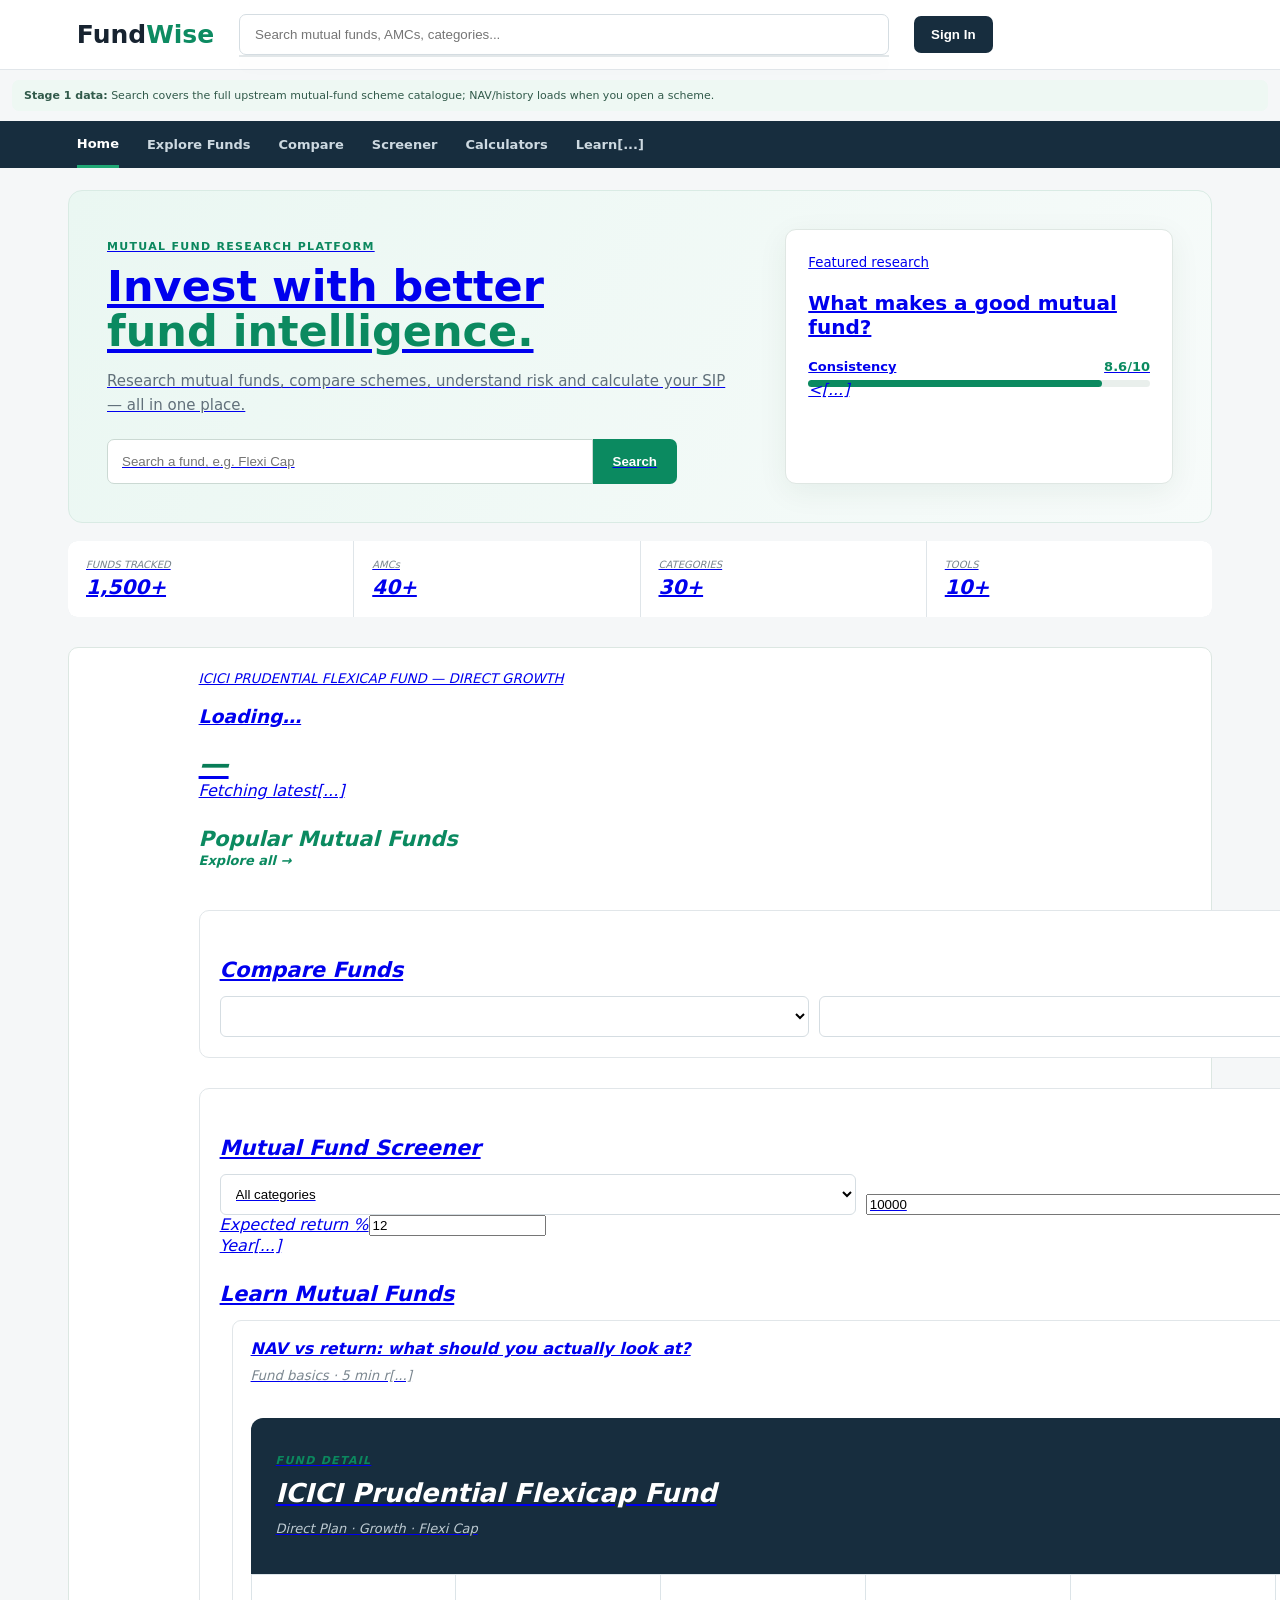
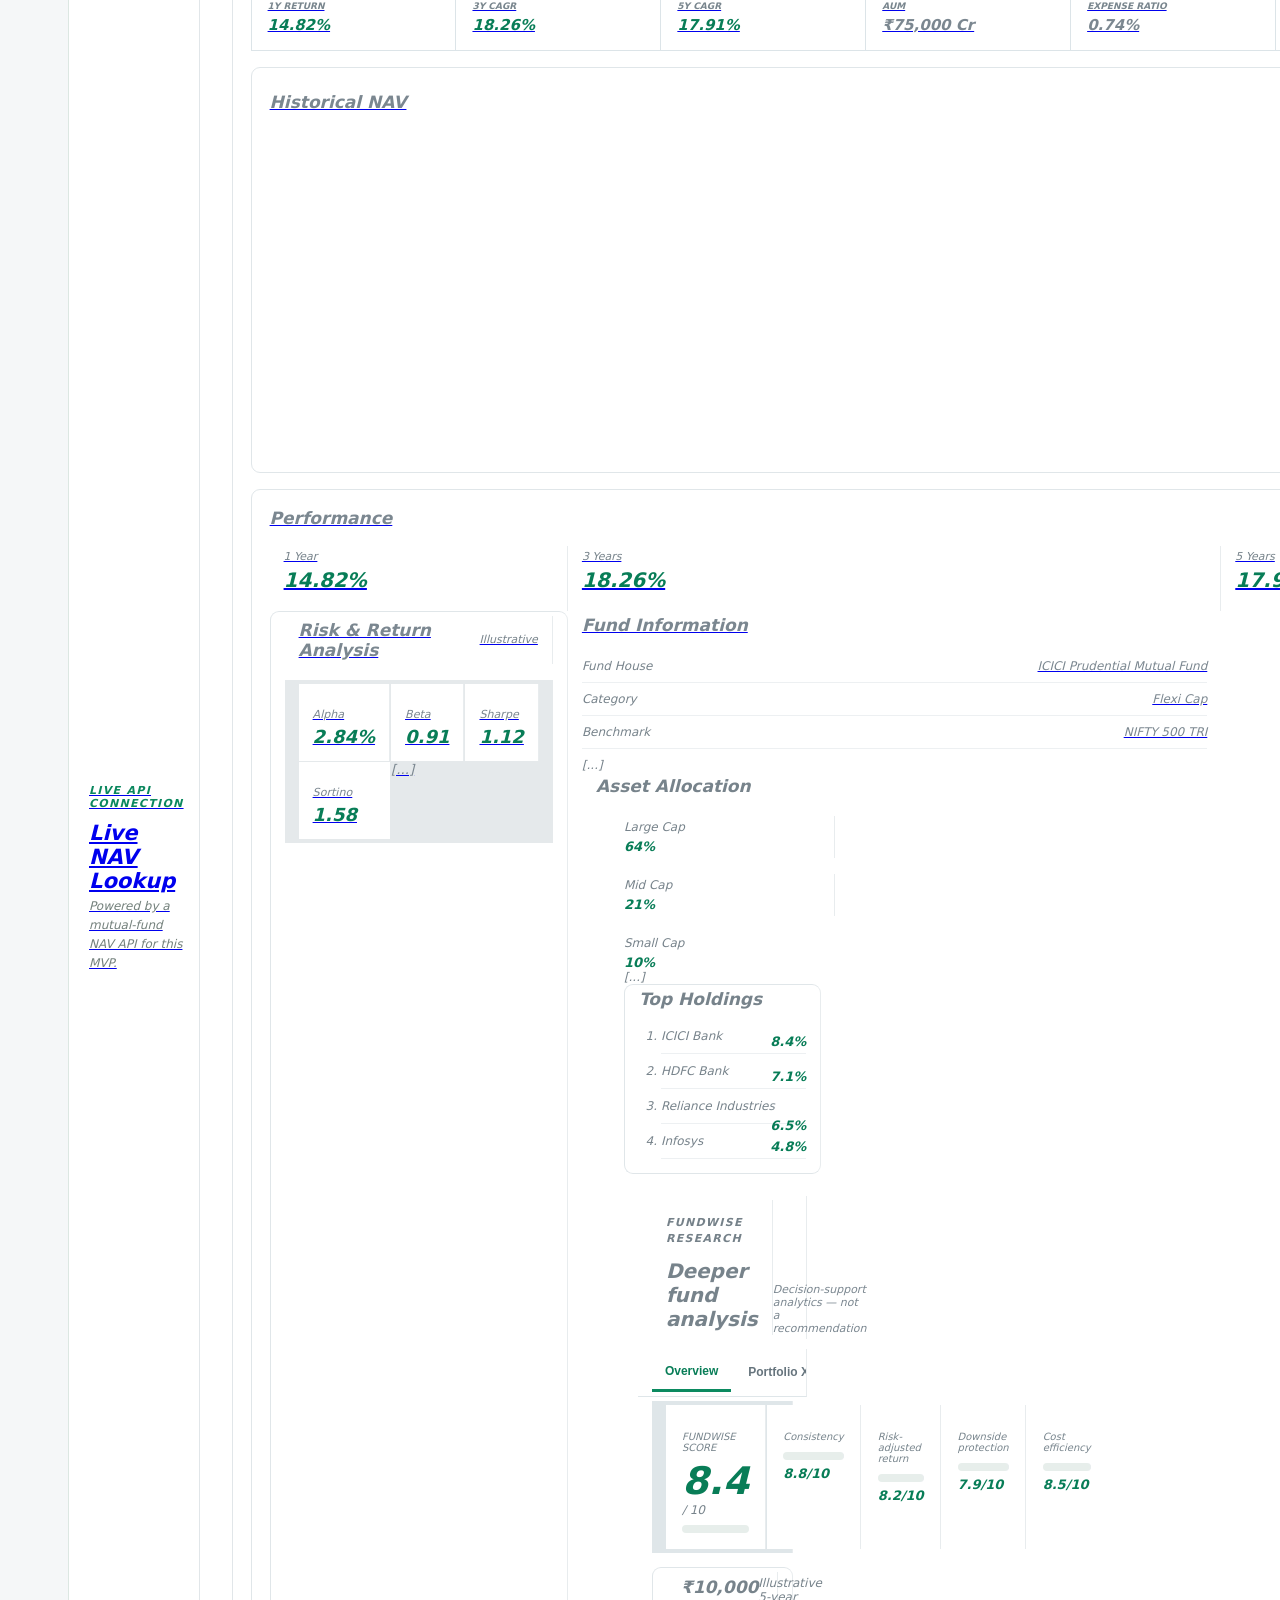
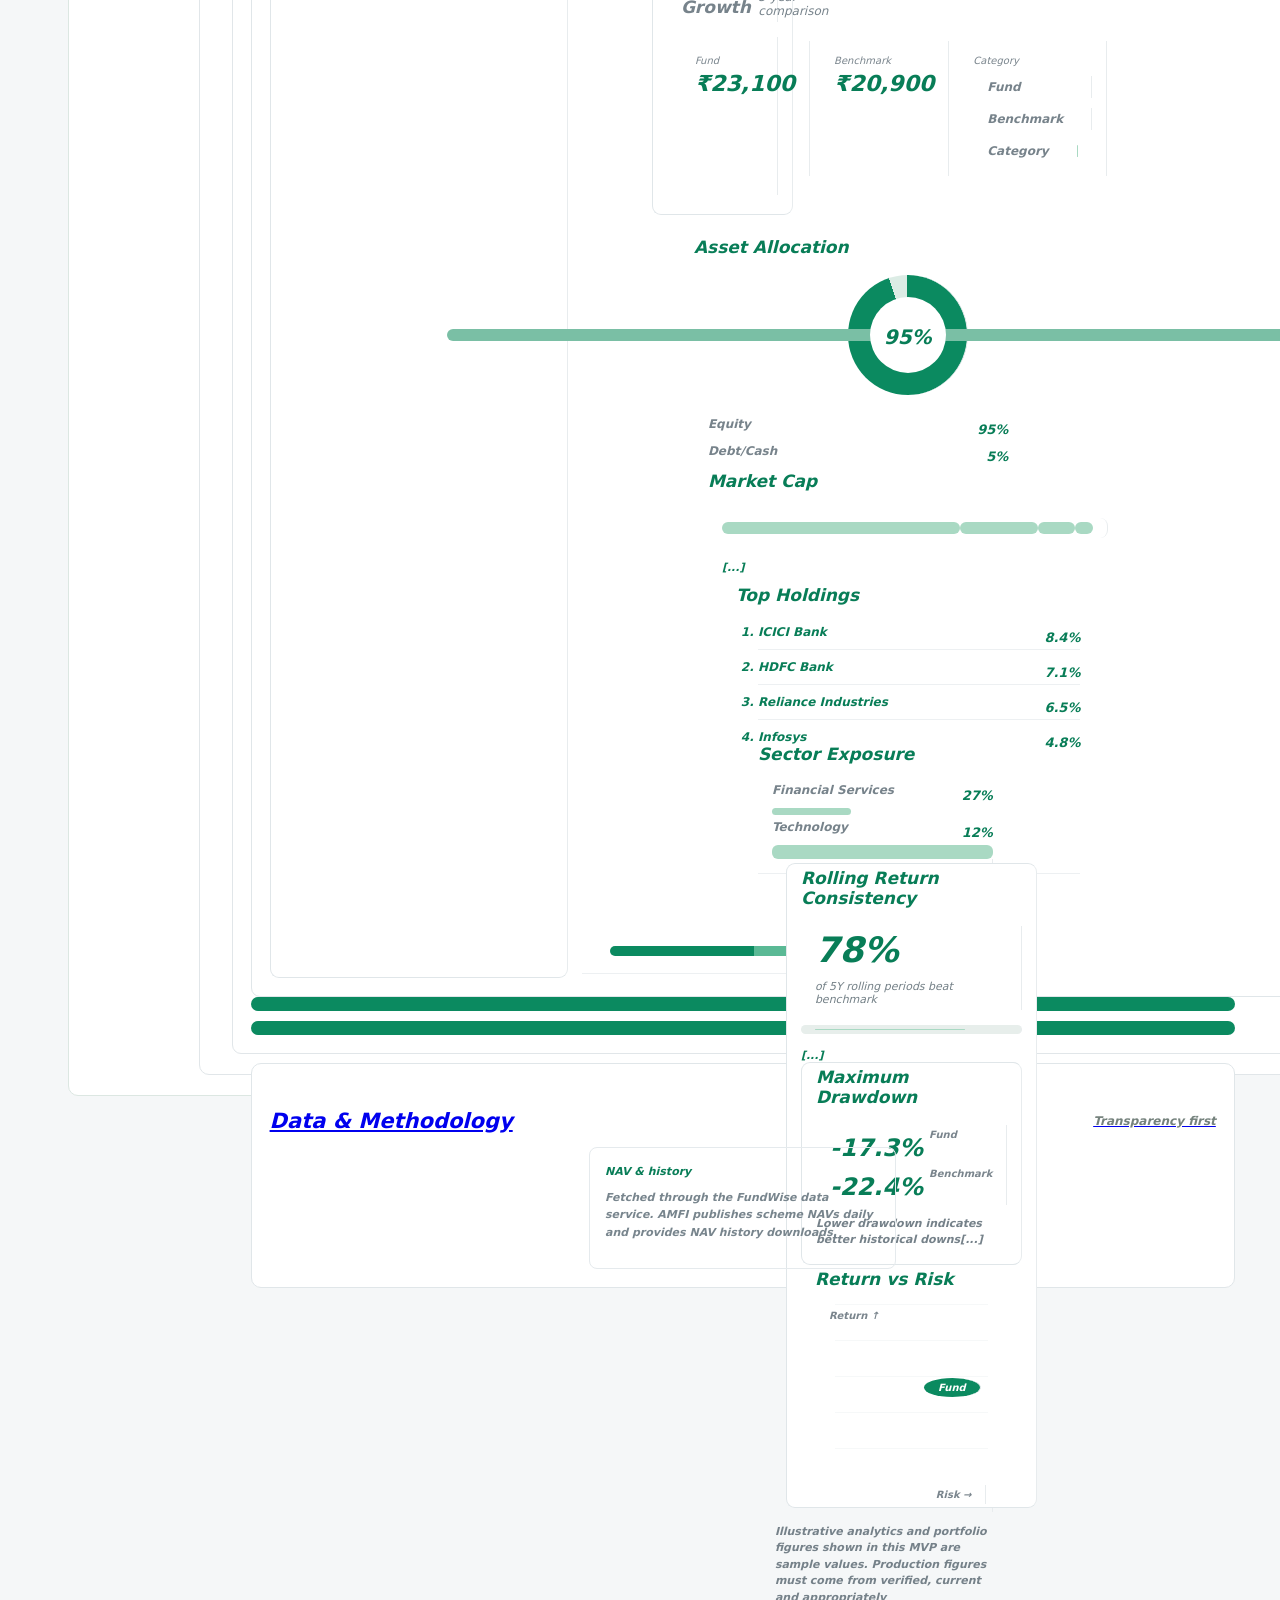
<file: index.html>
<!doctype html>
<html lang="en">
<head>
<meta charset="utf-8"><meta name="viewport" content="width=device-width,initial-scale=1">
<title>FundWise — Mutual Fund Research</title>
<link rel="stylesheet" href="styles.css">
</head>
<body class="home-page">
<header>
  <div class="brand">Fund<span>Wise</span></div>
  <div class="search"><input id="search" placeholder="Search mutual funds, AMCs, categories..."><div id="results"></div></div>
  <button class="signin">Sign In</button>
</header>
<div class="data-banner"><b>Stage 1 data:</b> Search covers the full upstream mutual-fund scheme catalogue; NAV/history loads when you open a scheme.</div>
<nav><a class="active" href="#home">Home</a><a href="#funds">Explore Funds</a><a href="#compare">Compare</a><a href="#screener">Screener</a><a href="#calculators">Calculators</a><a href="#learn">Learn[...]</nav>

<main id="home">
<section class="hero">
 <div><p class="eyebrow">MUTUAL FUND RESEARCH PLATFORM</p><h1>Invest with better<br><span>fund intelligence.</span></h1>
 <p class="sub">Research mutual funds, compare schemes, understand risk and calculate your SIP — all in one place.</p>
 <div class="hero-search"><input id="heroSearch" placeholder="Search a fund, e.g. Flexi Cap"><button onclick="runHeroSearch()">Search</button></div></div>
 <div class="hero-card"><small>Featured research</small><h3>What makes a good mutual fund?</h3><div class="score"><b>Consistency</b><strong>8.6/10</strong></div><div class="bar"><i style="width:86%"><[...]
</section>

<section class="quick">
<div><small>FUNDS TRACKED</small><b>1,500+</b></div><div><small>AMCs</small><b>40+</b></div><div><small>CATEGORIES</small><b>30+</b></div><div><small>TOOLS</small><b>10+</b></div>
</section>

<section class="live"><div class="live-title"><div><p class="eyebrow">LIVE API CONNECTION</p><h2>Live NAV Lookup</h2><span>Powered by a mutual-fund NAV API for this MVP.</span></div><div id="apiStatus[...]
<div class="livebox"><div><small>ICICI PRUDENTIAL FLEXICAP FUND — DIRECT GROWTH</small><h3 id="liveName">Loading…</h3><div class="live-nav" id="liveNav">—</div><div id="liveDate">Fetching latest[...]
<section id="funds"><div class="head"><h2>Popular Mutual Funds</h2><a href="#screener">Explore all →</a></div><div class="fundgrid" id="fundGrid"></div></section>

<section id="compare" class="block"><div class="head"><h2>Compare Funds</h2><span>Select funds to compare side by side</span></div>
<div class="comparebox"><select id="fundA"></select><select id="fundB"></select><button onclick="compareFunds()">Compare</button></div><div id="comparison"></div></section>

<section id="screener" class="block"><div class="head"><h2>Mutual Fund Screener</h2><span>Filter funds by what matters to you</span></div>
<div class="filters"><select id="cat"><option value="">All categories</option><option>Flexi Cap</option><option>Large Cap</option><option>Mid Cap</option><option>Small Cap</option><option>Hybrid</opti>[...]

<section id="calculators" class="block"><div class="head"><h2>SIP Calculator</h2><span>Illustrative calculation</span></div>
<div class="calc"><div><label>Monthly SIP</label><input id="sip" type="number" value="10000"></div><div><label>Expected return %</label><input id="rate" type="number" value="12"></div><div><label>Year[...]</div>

<section id="learn" class="learn"><div class="head"><h2>Learn Mutual Funds</h2></div><div class="articles"><article><b>NAV vs return: what should you actually look at?</b><small>Fund basics · 5 min r[...]


<section id="schemePage" class="scheme-page" hidden>
  <button class="back-btn" onclick="closeScheme()">← Back to funds</button>
  <div class="scheme-hero">
    <div>
      <p class="eyebrow">MUTUAL FUND DETAIL</p>
      <h2 id="schemeTitle">Fund</h2>
      <p id="schemeSub">Direct Plan · Growth</p>
    </div>
    <div class="scheme-nav"><small>Latest NAV</small><b id="schemeNAV">Loading…</b><span id="schemeNAVDate">—</span></div>
  </div>
  <div class="scheme-metrics">
    <div><small>1Y RETURN</small><b id="s1">—</b></div>
    <div><small>3Y CAGR</small><b id="s3">—</b></div>
    <div><small>AUM</small><b id="sAUM">—</b></div>
    <div><small>RISK</small><b id="sRisk">—</b></div>
  </div>
  <div class="scheme-grid">
    <div class="detail-card">
      <div class="card-head"><h3>Historical NAV</h3><span>Latest available history</span></div>
      <div class="chart-large"><canvas id="schemeChart"></canvas></div>
    </div>
    <div class="detail-card">
      <h3>Fund Information</h3>
      <dl>
        <dt>AMC</dt><dd id="sAMC">—</dd>
        <dt>Category</dt><dd id="sCat">—</dd>
        <dt>Benchmark</dt><dd id="sBenchmark">—</dd>
        <dt>Plan</dt><dd>Direct</dd>
        <dt>Option</dt><dd>Growth</dd>
      </dl>
    </div>
  </div>
  <div class="detail-card">
    <div class="card-head"><h3>Performance & Risk</h3><span>Illustrative until production data is connected</span></div>
    <div class="riskgrid">
      <div><small>Alpha</small><b>—</b></div><div><small>Beta</small><b>—</b></div>
      <div><small>Sharpe</small><b>—</b></div><div><small>Sortino</small><b>—</b></div>
      <div><small>Volatility</small><b>—</b></div><div><small>Max Drawdown</small><b>—</b></div>
    </div>
  </div>
  <p class="disclaimer">NAV and historical NAV are fetched from the configured NAV API. Other analytics require verified production data sources.</p>
</section>
<section id="fundDetail" class="detail">
  <div class="detail-top">
    <div>
      <p class="eyebrow">FUND DETAIL</p>
      <h2 id="detailName">ICICI Prudential Flexicap Fund</h2>
      <p id="detailMeta">Direct Plan · Growth · Flexi Cap</p>
    </div>
    <div class="navbox"><small>Latest NAV</small><b id="detailNav">Loading…</b><span id="detailDate">—</span></div>
  </div>
  <div class="metrics">
    <div><small>1Y RETURN</small><b class="green">14.82%</b></div>
    <div><small>3Y CAGR</small><b class="green">18.26%</b></div>
    <div><small>5Y CAGR</small><b class="green">17.91%</b></div>
    <div><small>AUM</small><b>₹75,000 Cr</b></div>
    <div><small>EXPENSE RATIO</small><b>0.74%</b></div>
    <div><small>RISK</small><b>Very High</b></div>
  </div>

  <div class="detail-grid">
    <div class="detail-main">
      <div class="detail-card">
        <div class="card-head"><h3>Historical NAV</h3><select id="period"><option>1 Year</option><option>3 Years</option><option>5 Years</option></select></div>
        <div class="chart-large"><canvas id="navChart"></canvas></div>
      </div>
      <div class="detail-card">
        <div class="card-head"><h3>Performance</h3><span>Annualised</span></div>
        <div class="perf"><div><span>1 Year</span><b>14.82%</b></div><div><span>3 Years</span><b>18.26%</b></div><div><span>5 Years</span><b>17.91%</b></div><div><span>10 Years</span><b>16.84%</b></di>[...]
      </div>
      <div class="detail-card">
        <div class="card-head"><h3>Risk & Return Analysis</h3><span>Illustrative</span></div>
        <div class="riskgrid"><div><small>Alpha</small><b>2.84%</b></div><div><small>Beta</small><b>0.91</b></div><div><small>Sharpe</small><b>1.12</b></div><div><small>Sortino</small><b>1.58</b></div>[...]
      </div>
    </div>
    <aside>
      <div class="detail-card"><h3>Fund Information</h3><dl><dt>Fund House</dt><dd>ICICI Prudential Mutual Fund</dd><dt>Category</dt><dd>Flexi Cap</dd><dt>Benchmark</dt><dd>NIFTY 500 TRI</dd><dt>[...]
      <div class="detail-card"><h3>Asset Allocation</h3><div class="alloc"><div><span>Large Cap</span><b>64%</b></div><div><span>Mid Cap</span><b>21%</b></div><div><span>Small Cap</span><b>10%</b></di>[...]
      <div class="detail-card"><h3>Top Holdings</h3><ol class="holdings"><li>ICICI Bank <b>8.4%</b></li><li>HDFC Bank <b>7.1%</b></li><li>Reliance Industries <b>6.5%</b></li><li>Infosys <b>4.8%</b></l[...]
    </aside>
  </div>
  
<div class="research-suite">
  <div class="research-title">
    <div><p class="eyebrow">FUNDWISE RESEARCH</p><h3>Deeper fund analysis</h3></div>
    <span>Decision-support analytics — not a recommendation</span>
  </div>

  <div class="research-tabs">
    <button class="r-tab active" onclick="showResearch('overview',this)">Overview</button>
    <button class="r-tab" onclick="showResearch('portfolio',this)">Portfolio X-Ray</button>
    <button class="r-tab" onclick="showResearch('risk',this)">Risk & Consistency</button>
    <button class="r-tab" onclick="showResearch('compare',this)">Compare</button>
  </div>

  <div id="research-overview" class="research-panel">
    <div class="score-grid">
      <div class="fund-score"><small>FUNDWISE SCORE</small><b id="fwScore">8.4</b><span>/ 10</span><div class="score-ring"><i id="scoreFill"></i></div></div>
      <div><small>Consistency</small><div class="mini-meter"><i style="width:88%"></i></div><b>8.8/10</b></div>
      <div><small>Risk-adjusted return</small><div class="mini-meter"><i style="width:82%"></i></div><b>8.2/10</b></div>
      <div><small>Downside protection</small><div class="mini-meter"><i style="width:79%"></i></div><b>7.9/10</b></div>
      <div><small>Cost efficiency</small><div class="mini-meter"><i style="width:85%"></i></div><b>8.5/10</b></div>
    </div>
    <div class="growth-card">
      <div class="card-head"><h3>₹10,000 Growth</h3><span>Illustrative 5-year comparison</span></div>
      <div class="growth-values"><div><small>Fund</small><b id="growthFund">₹23,100</b></div><div><small>Benchmark</small><b id="growthBench">₹20,900</b></div><div><small>Category</small><b i[...]
      <div class="growth-bars"><div><span>Fund</span><i id="barFund"></i></div><div><span>Benchmark</span><i id="barBench"></i></div><div><span>Category</span><i id="barCat"></i></div></div>
    </div>
  </div>

  <div id="research-portfolio" class="research-panel" hidden>
    <div class="xray-grid">
      <div class="detail-card"><h3>Asset Allocation</h3><div class="donut"><i></i><b id="equityPct">95%</b></div><div class="legend"><span>Equity <b>95%</b></span><span>Debt/Cash <b>5%</b></span></div[...]
      <div class="detail-card"><h3>Market Cap</h3><div class="capbar"><i style="width:64%"></i><i style="width:21%"></i><i style="width:10%"></i><i style="width:5%"></i></div><div class="legend">[...]
      <div class="detail-card"><h3>Top Holdings</h3><ol class="holdings"><li>ICICI Bank <b>8.4%</b></li><li>HDFC Bank <b>7.1%</b></li><li>Reliance Industries <b>6.5%</b></li><li>Infosys <b>4.8%</b></l[...]
      <div class="detail-card"><h3>Sector Exposure</h3><div class="sector"><span>Financial Services <b>27%</b></span><i style="width:27%"></i><span>Technology <b>12%</b></span><i style="width:12%[...]
    </div>
  </div>

  <div id="research-risk" class="research-panel" hidden>
    <div class="consistency-grid">
      <div class="detail-card"><h3>Rolling Return Consistency</h3><div class="big-stat">78% <small>of 5Y rolling periods beat benchmark</small></div><div class="timeline"><i style="width:78%"></i></div>[...]
      <div class="detail-card"><h3>Maximum Drawdown</h3><div class="drawdown"><b>-17.3%</b><span>Fund</span><b>-22.4%</b><span>Benchmark</span></div><p>Lower drawdown indicates better historical downs[...]
    </div>
    <div class="detail-card"><h3>Return vs Risk</h3><div class="riskmatrix"><div class="dot d1">Fund</div><div class="axis x">Risk →</div><div class="axis y">Return ↑</div></div></div>
  </div>

  <div id="research-compare" class="research-panel" hidden>
    <div class="compare-pro"><select id="proA"></select><select id="proB"></select><button onclick="runProCompare()">Compare</button></div>
    <div id="proCompareTable" class="pro-table"></div>
  </div>
</div>
<p class="disclaimer">Illustrative analytics and portfolio figures shown in this MVP are sample values. Production figures must come from verified, current and appropriately licensed/authorized source[...]
</section>

<section class="sources">
 <div class="head"><h2>Data & Methodology</h2><span>Transparency first</span></div>
 <div class="source-grid">
  <div><b>NAV & history</b><p>Fetched through the FundWise data service. AMFI publishes scheme NAVs daily and provides NAV history downloads.</p><a href="https://www.amfiindia.com/net-asset-value[...]
  <div><b>Portfolio disclosures</b><p>Portfolio data should be ingested from verified AMC/AMFI disclosures. SEBI's 2026 Master Circular requires monthly portfolio disclosure with ISINs within the[...]
  <div><b>Research methodology</b><p>CAGR, volatility, Sharpe and drawdown are calculated from NAV history. Benchmark and portfolio metrics are not fabricated when verified data is unavailable.</p></d[...]
 </div>
</section>
</main>
<footer><b>FundWise</b><span>Mutual fund research & education platform.</span><small>Demo data is illustrative. FundWise is not providing investment advice in this MVP.</small></footer>
<script src="app.js"></script>
</body></html>
</file>
<file: styles.css>
*{box-sizing:border-box}body{margin:0;background:#f5f7f8;color:#172330;font-family:Inter,system-ui,-apple-system,Segoe UI,sans-serif}header{height:70px;background:#fff;border-bottom:1px solid #e1e6ea;display:flex;align-items:center;gap:25px;padding:0 6%;position:sticky;top:0;z-index:5}.brand{font-size:25px;font-weight:900;white-space:nowrap}.brand span{color:#0d8b62}.search{position:relative;flex:1;max-width:650px}.search input{width:100%;padding:12px 15px;border:1px solid #d5dde2;border-radius:7px}.search #results{position:absolute;left:0;right:0;background:#fff;z-index:8}.search #results div{padding:10px 14px;border:1px solid #eee}.signin{background:#172d3e;color:#fff;border:0;padding:11px 17px;border-radius:7px;font-weight:700}nav{height:47px;background:#172d3e;display:flex;gap:28px;padding:0 6%;align-items:center;overflow:auto}nav a{color:#cdd9e1;text-decoration:none;font-size:13px;font-weight:700;white-space:nowrap}nav a.active{color:#fff;border-bottom:3px solid #20a875;height:47px;display:flex;align-items:center}main{max-width:1180px;margin:auto;padding:22px 18px 55px}.hero{display:grid;grid-template-columns:1.35fr .8fr;gap:24px;background:linear-gradient(120deg,#eaf7f2,#f7fbfa);border:1px solid #d9ebe4;border-radius:14px;padding:38px;margin-bottom:18px}.eyebrow{color:#0b875e;font-size:11px;font-weight:900;letter-spacing:1.3px}.hero h1{font-size:43px;line-height:1.05;margin:8px 0}.hero h1 span{color:#0b8a60}.sub{max-width:620px;color:#61707a;font-size:15px;line-height:1.6}.hero-search{display:flex;max-width:570px;margin-top:22px}.hero-search input{flex:1;padding:14px;border:1px solid #cbd9d3;border-radius:7px 0 0 7px}.hero-search button{border:0;background:#0b8a60;color:white;padding:0 20px;border-radius:0 7px 7px 0;font-weight:800}.hero-card{background:#fff;border:1px solid #dfe7e3;border-radius:11px;padding:22px;box-shadow:0 8px 30px #123a2510}.hero-card h3{font-size:20px}.hero-card p{color:#6a777e;font-size:13px;line-height:1.5}.score{display:flex;justify-content:space-between;font-size:13px;margin:18px 0 6px}.score strong{color:#0b8a60}.bar{height:7px;background:#e9efec;border-radius:10px}.bar i{display:block;height:100%;background:#0b8a60;border-radius:10px}.quick{display:grid;grid-template-columns:repeat(4,1fr);gap:1px;background:#dfe5e9;border-radius:9px;overflow:hidden;margin-bottom:30px}.quick div{background:#fff;padding:18px}.quick small{display:block;color:#78858d;font-size:10px}.quick b{font-size:20px;display:block;margin-top:5px}.head{display:flex;align-items:center;justify-content:space-between;margin:25px 0 12px}.head h2{font-size:21px;margin:0}.head a{color:#0b8a60;text-decoration:none;font-size:13px;font-weight:800}.head span{font-size:12px;color:#77838c}.fundgrid{display:grid;grid-template-columns:repeat(4,1fr);gap:13px}.fund{background:#fff;border:1px solid #e1e6e9;border-radius:9px;padding:16px}.fund small{color:#7b8790}.fund h3{font-size:15px;line-height:1.35;margin:6px 0 15px;min-height:40px}.return{display:flex;justify-content:space-between;align-items:end}.return b{font-size:21px}.tag{font-size:10px;background:#e8f7f1;color:#087d57;padding:5px 7px;border-radius:4px;font-weight:800}.block{margin-top:30px;background:#fff;border:1px solid #e1e6e9;border-radius:10px;padding:20px}.comparebox,.filters,.calc{display:grid;grid-template-columns:1fr 1fr auto;gap:10px;align-items:end}.comparebox select,.filters select,.calc input{padding:11px;border:1px solid #d5dde2;border-radius:6px;background:#fff}.comparebox button,.filters button,.calc button{padding:11px 18px;background:#0b8a60;color:white;border:0;border-radius:6px;font-weight:800}.table{margin-top:15px}.row{display:grid;grid-template-columns:2fr repeat(3,1fr);padding:13px;border-bottom:1px solid #edf0f2;font-size:13px}.row.header{background:#f7f9fa;font-weight:800;color:#68757e}.green{color:#087d57;font-weight:800}.comparetable{margin-top:18px;overflow:auto}.comparetable table{width:100%;border-collapse:collapse}.comparetable td{padding:11px;border-bottom:1px solid #eee;font-size:13px}.comparetable td:first-child{font-weight:700;color:#68757e}.calc{grid-template-columns:1fr 1fr 1fr auto 1.3fr}.calc label{display:block;font-size:11px;color:#6d7880;margin-bottom:5px}.answer{background:#eef8f4;padding:9px 13px;border-radius:6px}.answer small{display:block;color:#718078}.answer b{font-size:20px;color:#087d57}.articles{display:grid;grid-template-columns:repeat(3,1fr);gap:12px}.articles article{background:#fff;border:1px solid #e1e6e9;border-radius:9px;padding:18px}.articles small{display:block;color:#7b8790;margin-top:10px}footer{background:#172d3e;color:#cbd6de;padding:28px 6%;display:flex;gap:22px;flex-wrap:wrap}footer b{color:#fff}footer small{width:100%;color:#91a3af}@media(max-width:800px){.hero{grid-template-columns:1fr}.fundgrid{grid-template-columns:repeat(2,1fr)}.articles{grid-template-columns:1fr}.calc{grid-template-columns:1fr 1fr}.quick{grid-template-columns:repeat(2,1fr)}}@media(max-width:500px){header{padding:0 3%}.search{display:none}.hero{padding:24px}.hero h1{font-size:34px}.fundgrid{grid-template-columns:1fr}.comparebox,.filters,.calc{grid-template-columns:1fr}.nav{padding:0 3%}}
.live{background:#fff;border:1px solid #dce7e2;border-radius:10px;padding:20px;margin:25px 0}.live-title{display:flex;justify-content:space-between;align-items:center;gap:15px}.live-title h2{margin:2px 0;font-size:21px}.live-title span{font-size:12px;color:#74817c}.status{font-size:11px;font-weight:800;background:#e8f7f1;color:#087d57;padding:7px 10px;border-radius:20px}.status.bad{background:#fff0ef;color:#b63d35}.livebox{margin-top:15px;background:#f4faf7;border:1px solid #dceee6;border-radius:8px;padding:18px;display:flex;justify-content:space-between;align-items:center;gap:15px}.livebox small{color:#6f7c76;font-size:10px}.livebox h3{margin:5px 0;font-size:15px}.live-nav{font-size:30px;font-weight:900;color:#087d57}.livebox button{background:#0b8a60;color:#fff;border:0;border-radius:6px;padding:10px 14px;font-weight:800}@media(max-width:500px){.live-title,.livebox{align-items:flex-start;flex-direction:column}}

.detail{margin-top:35px}.detail-top{background:#172d3e;color:#fff;border-radius:12px 12px 0 0;padding:25px;display:flex;justify-content:space-between;gap:20px}.detail-top h2{margin:5px 0;font-size:26px}.detail-top p:not(.eyebrow){color:#bdcad2;font-size:13px}.navbox{background:#24465a;border:1px solid #35586c;border-radius:8px;padding:12px 18px;min-width:170px}.navbox small,.navbox span{display:block;color:#b8c8d1;font-size:10px}.navbox b{display:block;font-size:25px;margin:4px 0;color:#fff}.metrics{display:grid;grid-template-columns:repeat(6,1fr);gap:1px;background:#dce4e8;border:1px solid #dce4e8}.metrics div{background:#fff;padding:16px}.metrics small{display:block;color:#78858d;font-size:9px;font-weight:800}.metrics b{display:block;margin-top:5px;font-size:15px}.detail-grid{display:grid;grid-template-columns:1.65fr .85fr;gap:16px;margin-top:16px}.detail-main,.detail-grid aside{display:flex;flex-direction:column;gap:16px}.detail-card{background:#fff;border:1px solid #e0e6e9;border-radius:9px;padding:18px}.card-head{display:flex;align-items:center;justify-content:space-between}.card-head h3,.detail-card h3{margin:0;font-size:17px}.card-head select{padding:7px;border:1px solid #d7dfe3;border-radius:5px}.chart-large{height:320px;margin-top:15px}.chart-large canvas{width:100%;height:100%}.perf{display:grid;grid-template-columns:repeat(4,1fr);margin-top:18px}.perf div{border-right:1px solid #e8ecee;padding:4px 14px}.perf div:last-child{border:0}.perf span{display:block;color:#77838b;font-size:11px}.perf b{display:block;margin-top:5px;color:#087d57;font-size:20px}.riskgrid{display:grid;grid-template-columns:repeat(3,1fr);gap:1px;background:#e5e9eb;margin-top:16px}.riskgrid div{background:#fff;padding:14px}.riskgrid small{display:block;color:#7b8790}.riskgrid b{font-size:18px}.detail-card dl{margin:15px 0 0}.detail-card dt{float:left;clear:left;width:45%;color:#77838b;font-size:12px;padding:9px 0;border-bottom:1px solid #edf0f2}.detail-card dd{margin-left:45%;padding:9px 0;border-bottom:1px solid #edf0f2;font-size:12px;text-align:right}.alloc>div{margin:16px 0}.alloc span{display:inline-block;width:75%;font-size:12px}.alloc b{font-size:13px}.alloc:after{content:"";display:block;height:10px;background:linear-gradient(90deg,#0b8a60 64%,#5ab995 64% 85%,#9ad6bf 85% 95%,#d9eee7 95%);border-radius:8px}.holdings{margin:10px 0;padding-left:22px}.holdings li{padding:10px 0;border-bottom:1px solid #edf0f2;font-size:12px}.holdings b{float:right}.disclaimer{font-size:10px;color:#7a858d;margin:12px 3px}@media(max-width:800px){.metrics{grid-template-columns:repeat(3,1fr)}.detail-grid{grid-template-columns:1fr}.detail-top{flex-direction:column}.navbox{width:100%}}@media(max-width:500px){.metrics{grid-template-columns:repeat(2,1fr)}.perf{grid-template-columns:repeat(2,1fr);gap:10px}.perf div{border:0}.chart-large{height:250px}}

.scheme-page{margin-top:30px}.scheme-page[hidden]{display:none}.back-btn{border:0;background:#eef5f2;color:#087d57;padding:9px 13px;border-radius:6px;font-weight:800;margin-bottom:12px}.scheme-hero{background:#172d3e;color:#fff;border-radius:10px 10px 0 0;padding:24px;display:flex;justify-content:space-between;gap:15px}.scheme-hero h2{margin:5px 0;font-size:25px}.scheme-hero p:not(.eyebrow){color:#bfccd4;font-size:13px}.scheme-nav{background:#24465a;border-radius:8px;padding:12px 18px;min-width:160px}.scheme-nav small,.scheme-nav span{display:block;color:#b8c8d1;font-size:10px}.scheme-nav b{display:block;font-size:24px;margin:4px 0}.scheme-metrics{display:grid;grid-template-columns:repeat(4,1fr);gap:1px;background:#dce4e8}.scheme-metrics div{background:#fff;padding:15px}.scheme-metrics small{display:block;color:#78858d;font-size:9px;font-weight:800}.scheme-metrics b{display:block;margin-top:5px;font-size:16px}.scheme-grid{display:grid;grid-template-columns:1.6fr .8fr;gap:15px;margin:15px 0}.search-result-link{cursor:pointer}.search-result-link:hover{background:#f2f8f5!important}.fund{cursor:pointer}.fund:hover{border-color:#0b8a60;box-shadow:0 4px 16px #123a2510}@media(max-width:700px){.scheme-hero{flex-direction:column}.scheme-nav{width:100%}.scheme-metrics{grid-template-columns:repeat(2,1fr)}.scheme-grid{grid-template-columns:1fr}}

.research-suite{margin-top:18px}.research-title{display:flex;justify-content:space-between;align-items:end;margin-bottom:10px}.research-title h3{margin:0;font-size:20px}.research-title span{font-size:11px;color:#7b8790}.research-tabs{display:flex;gap:4px;overflow:auto;border-bottom:1px solid #dfe6e9}.r-tab{border:0;background:transparent;padding:11px 13px;font-size:12px;font-weight:800;color:#66747d;white-space:nowrap}.r-tab.active{color:#087d57;border-bottom:3px solid #0b8a60}.research-panel{padding-top:14px}.score-grid{display:grid;grid-template-columns:1.3fr repeat(4,1fr);gap:1px;background:#dfe6e9}.score-grid>div{background:#fff;padding:16px}.score-grid small{display:block;color:#78858d;font-size:10px}.score-grid b{display:block;margin-top:6px}.fund-score{position:relative}.fund-score>b{font-size:38px;color:#087d57;display:inline-block}.fund-score>span{color:#77838b}.score-ring{height:6px;background:#e7eeeb;border-radius:8px;margin-top:8px}.score-ring i{display:block;height:100%;width:84%;background:#0b8a60;border-radius:8px}.mini-meter{height:6px;background:#e7eeeb;border-radius:8px;margin:10px 0 5px}.mini-meter i{display:block;height:100%;background:#0b8a60;border-radius:8px}.growth-card{background:#fff;border:1px solid #e0e6e9;border-radius:9px;padding:18px;margin-top:14px}.growth-values{display:grid;grid-template-columns:repeat(3,1fr);gap:10px;margin:15px 0}.growth-values small{display:block;color:#7a858d}.growth-values b{font-size:22px;color:#087d57}.growth-bars>div{display:grid;grid-template-columns:80px 1fr;align-items:center;gap:10px;margin:10px 0;font-size:11px}.growth-bars i{display:block;height:12px;border-radius:7px;background:#0b8a60;width:80%}.growth-bars div:nth-child(2) i{background:#7abfa5;width:72%}.growth-bars div:nth-child(3) i{background:#a9d9c3;width:75%}.xray-grid{display:grid;grid-template-columns:1fr 1fr;gap:14px}.donut{width:120px;height:120px;border-radius:50%;margin:18px auto;background:conic-gradient(#0b8a60 0 95%,#dcece5 95%);display:flex;align-items:center;justify-content:center}.donut:after{content:"";width:76px;height:76px;background:#fff;border-radius:50%;position:absolute}.donut i{position:absolute}.donut b{position:relative;z-index:1;font-size:20px;color:#087d57}.legend{display:grid;gap:7px;font-size:11px}.legend span{display:flex;justify-content:space-between}.capbar{height:20px;display:flex;margin:20px 0 12px;border-radius:8px;overflow:hidden}.capbar i:nth-child(1){background:#0b8a60}.capbar i:nth-child(2){background:#58ad89}.capbar i:nth-child(3){background:#9bd2bb}.capbar i:nth-child(4){background:#dcece5}.sector{display:grid;gap:5px;margin-top:15px;font-size:11px}.sector span{display:flex;justify-content:space-between}.sector i{height:7px;background:#0b8a60;border-radius:6px}.consistency-grid{display:grid;grid-template-columns:1fr 1fr;gap:14px}.big-stat{font-size:35px;color:#087d57;font-weight:900;margin-top:18px}.big-stat small{font-size:11px;color:#748087;font-weight:500}.timeline{height:9px;background:#e7eeeb;border-radius:8px;margin:15px 0}.timeline i{display:block;height:100%;background:#0b8a60;border-radius:8px}.detail-card p{font-size:11px;color:#758189;line-height:1.5}.drawdown{display:grid;grid-template-columns:1fr 1fr;gap:6px;margin-top:18px}.drawdown b{font-size:24px;color:#087d57}.drawdown span{font-size:10px;color:#7a858d}.riskmatrix{height:180px;border-left:1px solid #bcc7cc;border-bottom:1px solid #bcc7cc;margin:15px 20px;position:relative;background:repeating-linear-gradient(0deg,#fff,#fff 35px,#edf1f2 36px),repeating-linear-gradient(90deg,transparent,transparent 60px,#edf1f2 61px)}.dot{position:absolute;left:58%;bottom:48%;background:#0b8a60;color:#fff;border-radius:50%;padding:9px;font-size:10px;font-weight:800}.axis{position:absolute;color:#7a858d;font-size:10px}.axis.x{right:2px;bottom:-20px}.axis.y{left:-20px;top:2px}.compare-pro{display:grid;grid-template-columns:1fr 1fr auto;gap:8px}.compare-pro select{padding:10px;border:1px solid #d5dde2;border-radius:6px}.compare-pro button{background:#0b8a60;color:#fff;border:0;border-radius:6px;padding:10px 15px;font-weight:800}.pro-table{margin-top:14px;overflow:auto}.pro-table table{width:100%;border-collapse:collapse}.pro-table td{padding:11px;border-bottom:1px solid #edf0f2;font-size:12px}.pro-table td:first-child{font-weight:800;color:#6f7b83}@media(max-width:800px){.score-grid{grid-template-columns:1fr 1fr}.fund-score{grid-column:1/-1}.xray-grid,.consistency-grid{grid-template-columns:1fr}}@media(max-width:500px){.growth-values{grid-template-columns:1fr}.compare-pro{grid-template-columns:1fr}}

.sources{margin-top:30px;background:#fff;border:1px solid #e0e6e9;border-radius:10px;padding:20px}.source-grid{display:grid;grid-template-columns:repeat(3,1fr);gap:12px}.source-grid>div{border:1px solid #e5eaed;border-radius:8px;padding:15px}.source-grid p{font-size:11px;color:#748087;line-height:1.5}.source-grid a{font-size:11px;color:#087d57;font-weight:800;text-decoration:none}@media(max-width:800px){.source-grid{grid-template-columns:1fr}}

.home-link{color:#0b8a60;text-decoration:none;font-size:13px;font-weight:800;white-space:nowrap}.search-result-link,.search #results div{cursor:pointer}.search #results div:hover{background:#f2f8f5}
.fund-page-hero{background:#172d3e;color:#fff;border-radius:12px;padding:28px;display:flex;justify-content:space-between;gap:20px;margin-top:22px}.fund-page-hero h1{font-size:30px;margin:5px 0}.fund-page-hero p:not(.eyebrow){color:#c1cdd5;font-size:13px}.live-nav-box{background:#24465a;border:1px solid #36596d;border-radius:8px;padding:13px 18px;min-width:170px}.live-nav-box small,.live-nav-box span{display:block;color:#b9c8d0;font-size:10px}.live-nav-box b{display:block;font-size:27px;margin:5px 0}.fund-metrics{display:grid;grid-template-columns:repeat(6,1fr);gap:1px;background:#dce4e8}.fund-metrics div{background:#fff;padding:17px}.fund-metrics small{display:block;color:#78858d;font-size:9px;font-weight:800}.fund-metrics b{display:block;margin-top:5px;font-size:16px}.fund-section{margin-top:28px}.section-title{display:flex;align-items:end;justify-content:space-between;margin-bottom:12px}.section-title h2{margin:0;font-size:21px}.section-title span{font-size:11px;color:#78858d}.overview-grid{display:grid;grid-template-columns:1fr 1fr 1fr;gap:13px}.card{background:#fff;border:1px solid #e0e6e9;border-radius:9px;padding:18px}.card h3{margin:0;font-size:16px}.card dl{margin-top:12px}.card dt{float:left;clear:left;width:45%;font-size:11px;color:#7b8790;padding:8px 0;border-bottom:1px solid #edf0f2}.card dd{margin-left:45%;text-align:right;font-size:11px;padding:8px 0;border-bottom:1px solid #edf0f2}.muted{font-size:11px;color:#78858d;line-height:1.5}.growth{display:grid;grid-template-columns:repeat(3,1fr);gap:8px;margin-top:20px}.growth span{display:block;font-size:10px;color:#7b8790}.growth b{font-size:16px}.score-big{font-size:42px;color:#087d57;font-weight:900;margin-top:20px}.score-big small{display:block;font-size:11px;color:#78858d;font-weight:500}.chart-controls{display:flex;gap:5px}.period{border:0;background:#eef2f1;padding:7px 11px;border-radius:5px;font-size:11px;font-weight:800}.period.active{background:#0b8a60;color:#fff}.fund-chart{height:350px;margin-top:12px}.fund-chart canvas{width:100%;height:100%}.portfolio-grid,.risk-cards{display:grid;grid-template-columns:repeat(3,1fr);gap:13px}.empty-state{padding:35px 10px;text-align:center;color:#7a858d;font-size:11px;line-height:1.5}.risk-number{display:block;font-size:30px;color:#087d57;margin-top:18px}.compare-box{display:flex;gap:8px}.compare-box select{flex:1;padding:11px;border:1px solid #d5dde2;border-radius:6px}.compare-box button{background:#0b8a60;color:#fff;border:0;border-radius:6px;padding:11px 18px;font-weight:800}.comparison{margin-top:12px}.comparison a{color:#087d57;font-size:12px;font-weight:800;text-decoration:none}.sources{margin-top:28px;background:#fff;border:1px solid #e0e6e9;border-radius:10px;padding:18px}.sources p{font-size:11px;color:#78858d;line-height:1.6}@media(max-width:800px){.fund-page-hero{flex-direction:column}.fund-metrics{grid-template-columns:repeat(3,1fr)}.overview-grid,.portfolio-grid,.risk-cards{grid-template-columns:1fr}}@media(max-width:500px){.home-link{font-size:11px}.fund-metrics{grid-template-columns:repeat(2,1fr)}.growth{grid-template-columns:1fr}.compare-box{flex-direction:column}.fund-chart{height:260px}}

.fund-link,.search-result-link,.screen-link{display:block;text-decoration:none;color:inherit}
.fund-link:visited,.search-result-link:visited,.screen-link:visited{color:inherit}
.fund-link:hover{border-color:#0b8a60;box-shadow:0 4px 16px #123a2510}
.search-result-link{padding:10px 12px;border-bottom:1px solid #edf0f2;font-size:12px}
.search-result-link:hover{background:#f2f8f5}
.search-result-link small{color:#7a858d}

.data-banner{margin:10px 12px;padding:9px 12px;border-radius:7px;background:#eef8f3;color:#315a4a;font-size:11px}.search-loading{padding:12px;color:#758189;font-size:12px}

.search #results{border:1px solid #e2e7e9;box-shadow:0 8px 18px rgba(0,0,0,.08);max-height:360px;overflow:auto}
.search-result-link{display:block!important;padding:10px 14px;border-bottom:1px solid #eee;text-decoration:none;color:#1d2b33;background:#fff}
.search-result-link b{display:block;font-size:12px}
.search-result-link small{display:block;color:#74818a;margin-top:3px}

.chart-controls{display:flex;gap:6px;flex-wrap:wrap;margin-bottom:12px}.chart-controls .period{padding:7px 11px;border:1px solid #d8e1df;background:#fff;border-radius:6px;font-weight:700;font-size:12px;cursor:pointer}.chart-controls .period.active{background:#0b8a60;color:#fff;border-color:#0b8a60}.period-
</file>
